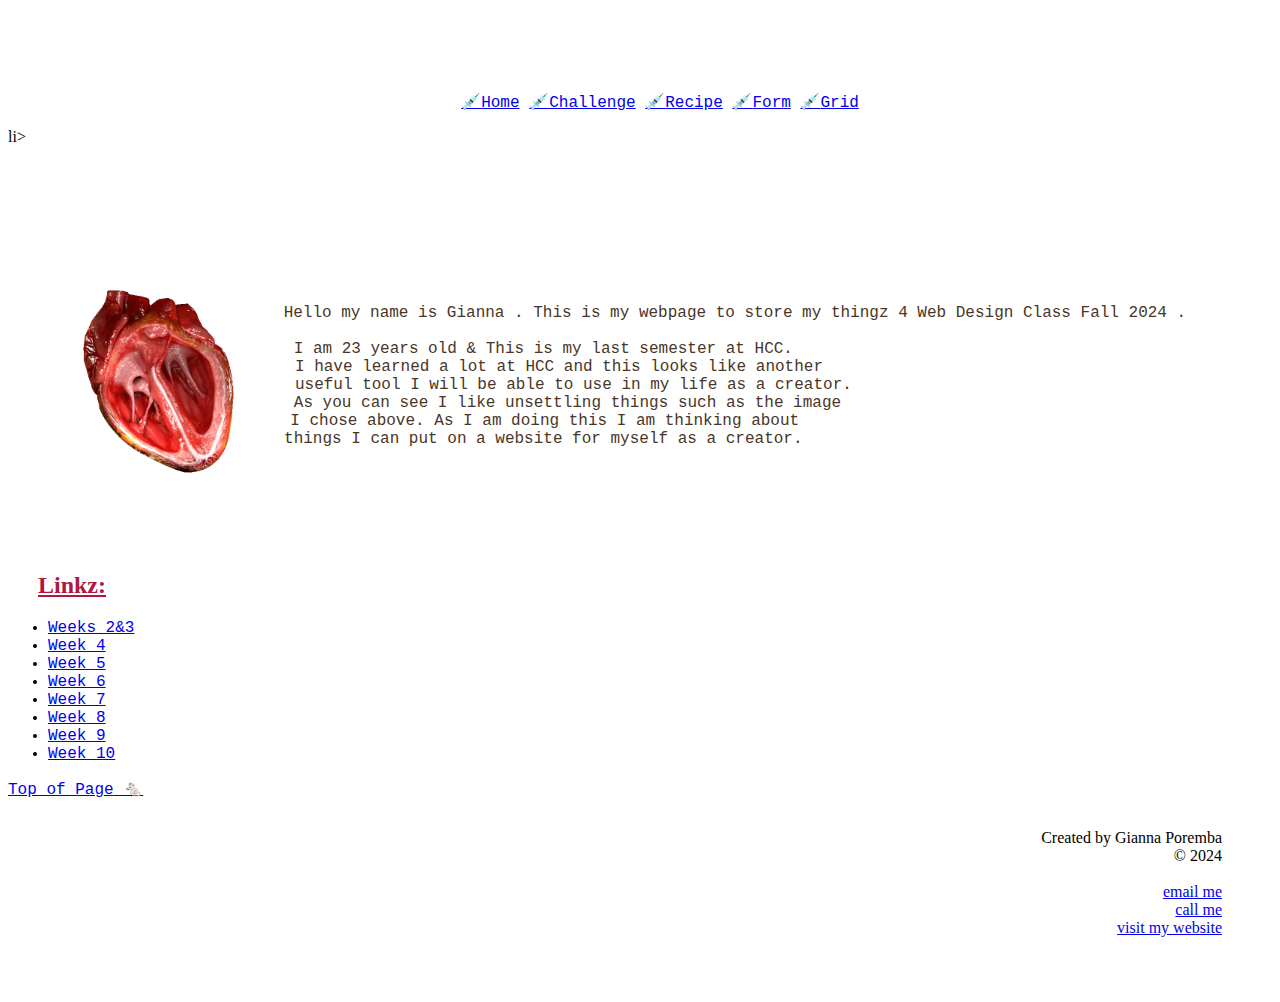
<file: index.html>
<!DOCTYPE html>
<html lang="en">
<head>
    <meta charset="UTF-8">
    <meta name="viewport" content="width=device-width, initial-scale=1.0">
    <title>Home</title>
    <link rel="stylesheet" href="/CSS/index-style.css">


</head>
<body>

    <br>

    <nav>
        <ul>
            <a href="/index.html">Home</a></li>
            <a href="/challenge.html">Challenge</a></li>
            <a href="/recipe.html">Recipe</a></li>
            <a href="/form.html">Form</a></li>
            <a href="/grid.html">Grid</a></ul>li>
        </ul>
    </nav>

    <br>

    <header>
    <h1 id="top" class="fade-text">My Website for Web Design Assignments</h1>



    <img src="/img/CG_Heart.gif" alt="Heart Beating Gif">

    <!--I got this GIF from Wiki Media Commons-->
    <!--I chose my own since it sounded like we did not have to use a specific one we just had to get it from that-->

    <p>Hello my name is Gianna .  This is my webpage to store my thingz 4 Web Design Class Fall 2024 . <br>
        <br>
        I am 23 years old & This is my last semester at HCC. <br>
        I have learned a lot at HCC and this looks like another <br>
        useful tool I will be able to use in my life as a creator. <br>
        As you can see I like unsettling things such as the image <br>
        I chose above. As I am doing this I am thinking about <br>
        things I can put on a website for myself as a creator.</p>
        <br>
    

        <h2>Linkz:</h2>

        <section class="Assignments">
            
            <ul>
                <li><a href="/challenge.html">Weeks 2&3</a></li>
                <li><a href="https://heartfelt-capybara-d01406.netlify.app/">Week 4</a></li>
                <li><a href="/form.html">Week 5</a></li>
                <li><a href="/CSS/challenge-style.css">Week 6</a></li>
                <li><a href="/CSS/index-style.css">Week 7</a></li>
                <li><a href="/CSS/form-style.css">Week 8</a></li>
                <li><a href="/CSS/recipe-style.css">Week 9</a></li>
                <li><a href="http://">Week 10</a></li>
            </ul>

        </section>

        <footer>
            <p2>
                Created by Gianna Poremba <br>
                &copy; 2024 <br>
                <br>
                <a href="mailto:giamarieyt@gmail.com">email me</a><br>
                <a href="tel:606-444-0215">call me</a><br>
                <a href="https://heartfelt-capybara-d01406.netlify.app/">visit my website</a>
            </p2>
        </footer>

    <p3><a href="#top">Top of Page</a></p3>
    
</body>
</html>
</file>
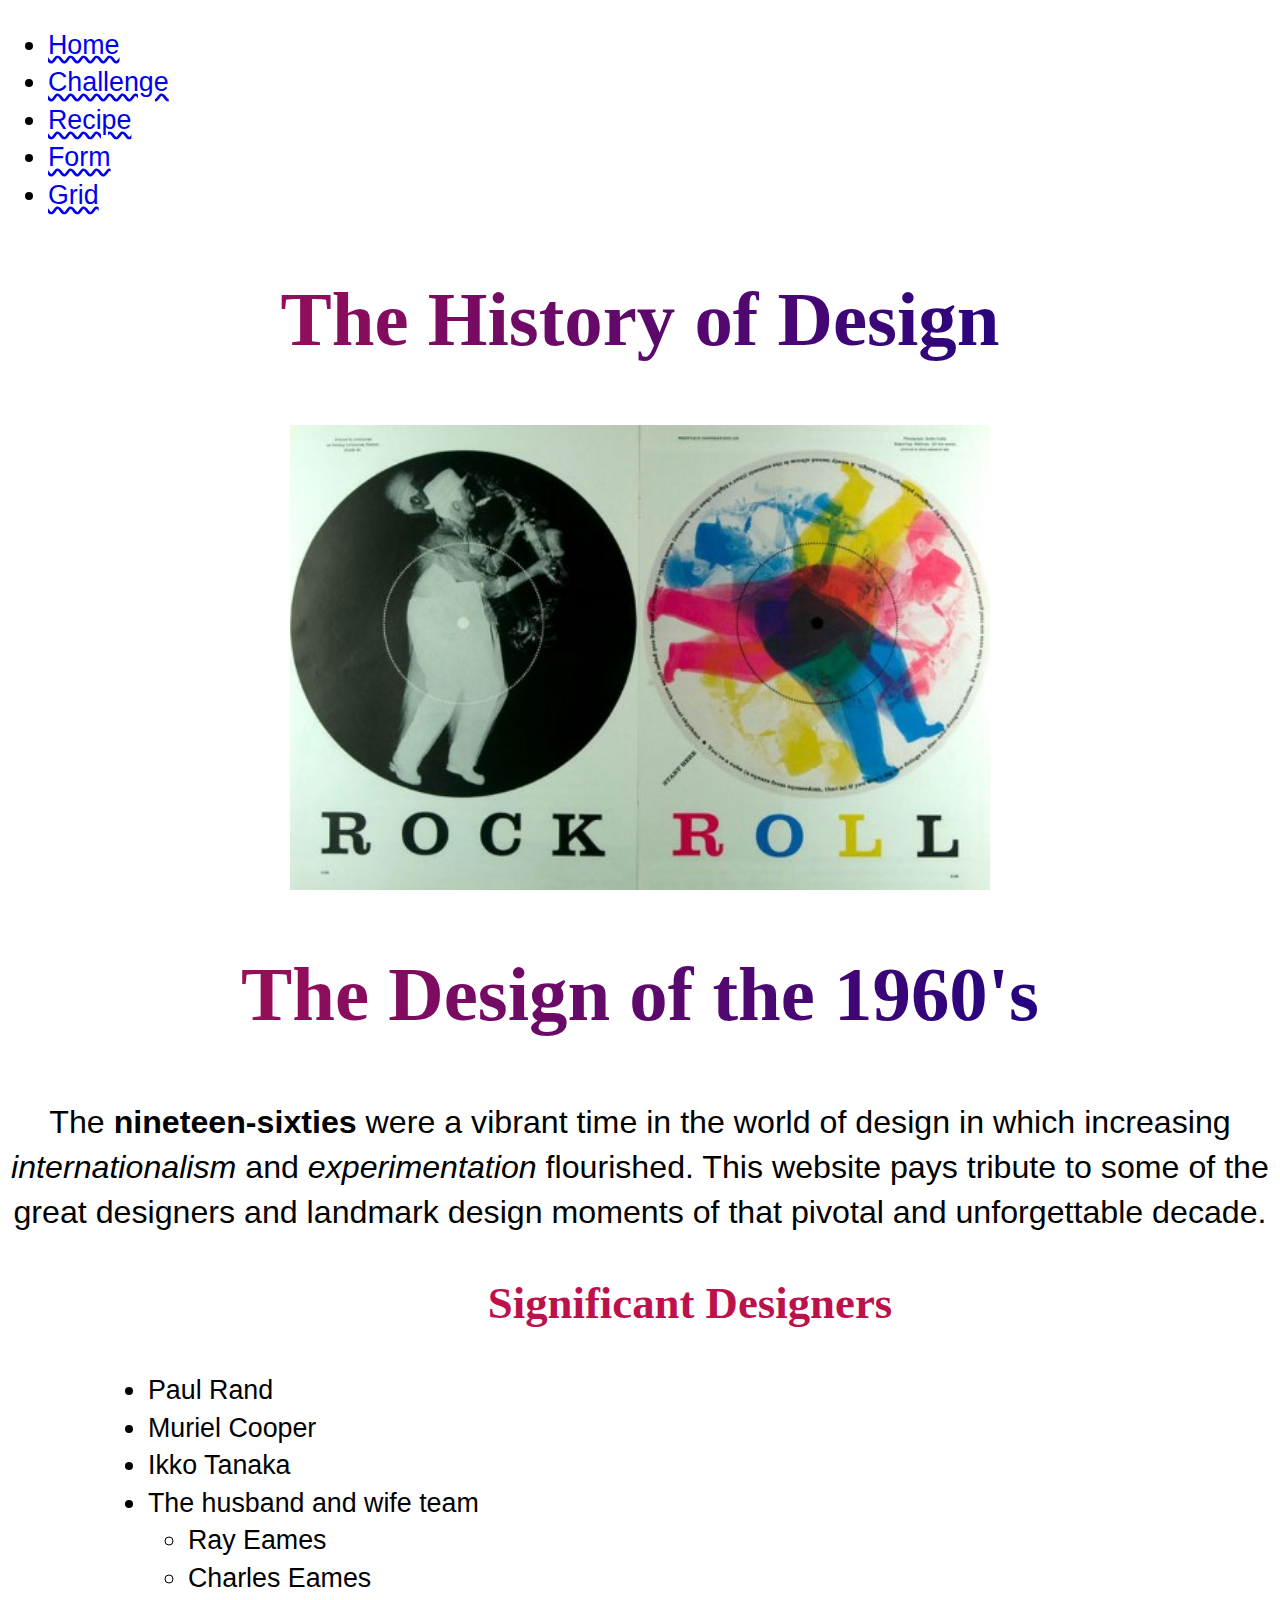
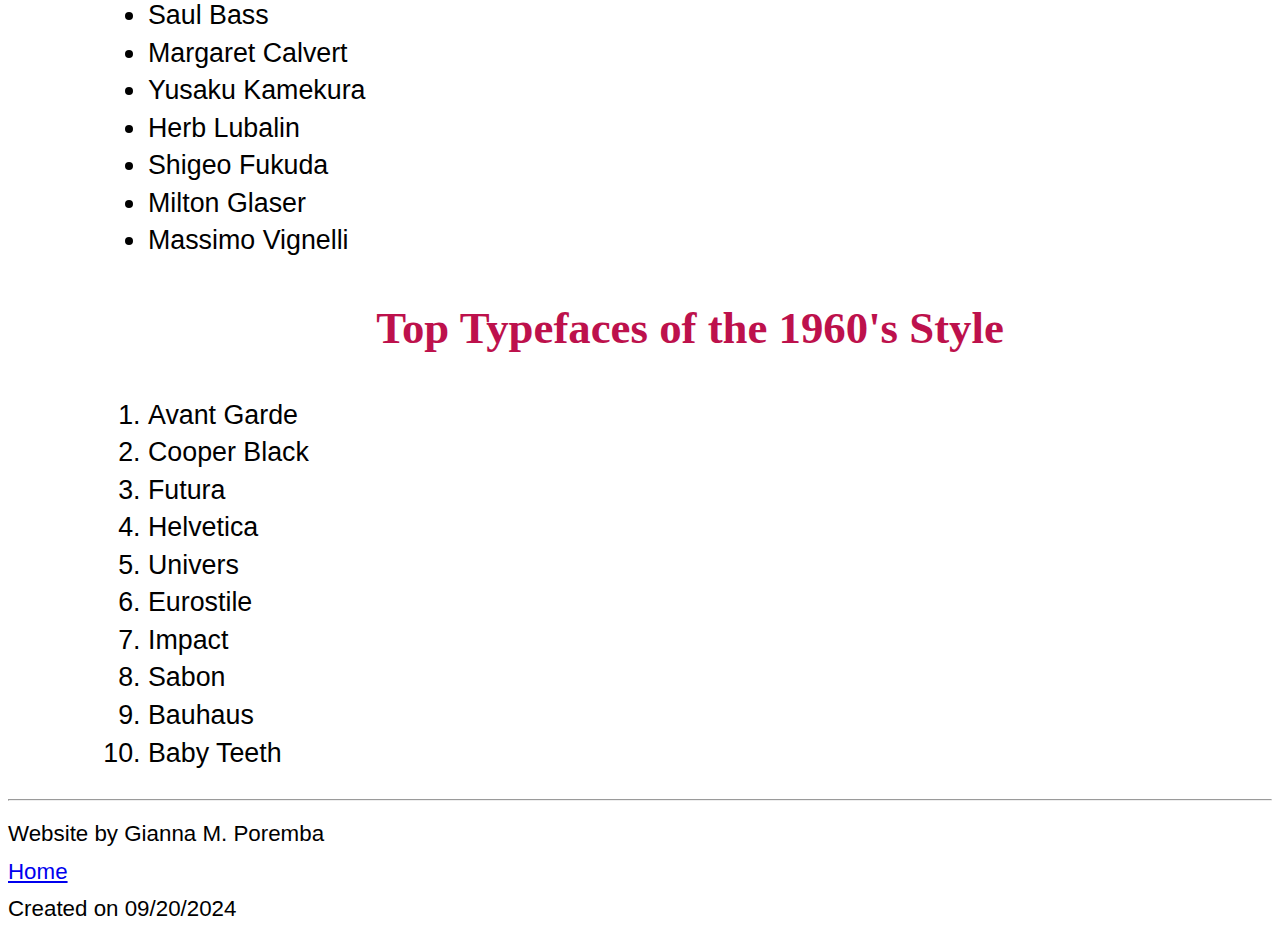
<file: challenge.html>
<!DOCTYPE html>
<html lang="en-us">
<head>
    <meta charset="utf-8">
    <meta name="viewport" content="width=device-width, initialscale=1.0">
    <title>The Design of the 1960's</title>
    <link rel="stylesheet" href="/CSS/challenge-style.css">



</head>

<body>

    <nav>
        <ul>
            <li><a href="/index.html">Home</a></li>
            <li><a href="/challenge.html">Challenge</a></li>
            <li><a href="/recipe.html">Recipe</a></li>
            <li><a href="/form.html">Form</a></li>
            <li><a href="/grid.html">Grid</a></li>
        </ul>
    </nav>
    
    <header>
        <h1>The History of Design</h1>
        <img src="/img/rockroll.jpg" alt="Rock and Roll Poster">
    </header>

    <main>

        <h1>The Design of the 1960's</h1>
        <p class="site-intro">The <strong>nineteen-sixties</strong> were a vibrant time in the world of design in which increasing <em>internationalism</em> and <em>experimentation</em> flourished. This website pays tribute to some of the great designers and landmark design moments of that pivotal and unforgettable decade.
        </p>
        
        <section>
            <h2>Significant Designers</h2>
            
            <ul class="signif-design">
            <li>Paul Rand</li>
            <li>Muriel Cooper</li>
            <li>Ikko Tanaka</li>
            <li>The husband and wife team</li>
                <ul>
                    <li>Ray Eames</li>
                    <li>Charles Eames</li>
                </ul>
            <li>Saul Bass</li>
            <li>Margaret Calvert</li>
            <li>Yusaku Kamekura</li>
            <li>Herb Lubalin</li>
            <li>Shigeo Fukuda</li>
            <li>Milton Glaser</li>
            <li>Massimo Vignelli</li>
            </ul>
        </section>
        
        <section>
            <h2>Top Typefaces of the 1960's Style</h2>
            
            <ol class="typefaces">
            <li>Avant Garde</li>
            <li>Cooper Black</li>
            <li>Futura</li>
            <li>Helvetica</li>
            <li>Univers</li>
            <li>Eurostile</li>
            <li>Impact</li>
            <li>Sabon</li>
            <li>Bauhaus</li>
            <li>Baby Teeth</li>
            </ol>
        </section>

    </main>

<hr>

<footer>
    <small>
        Website by Gianna M. Poremba <br>
        <a class=college href="https://asnuntuck.edu">Home</a> <br>
        Created on 09/20/2024
    </small>
</footer>



</body>
</html>
</file>
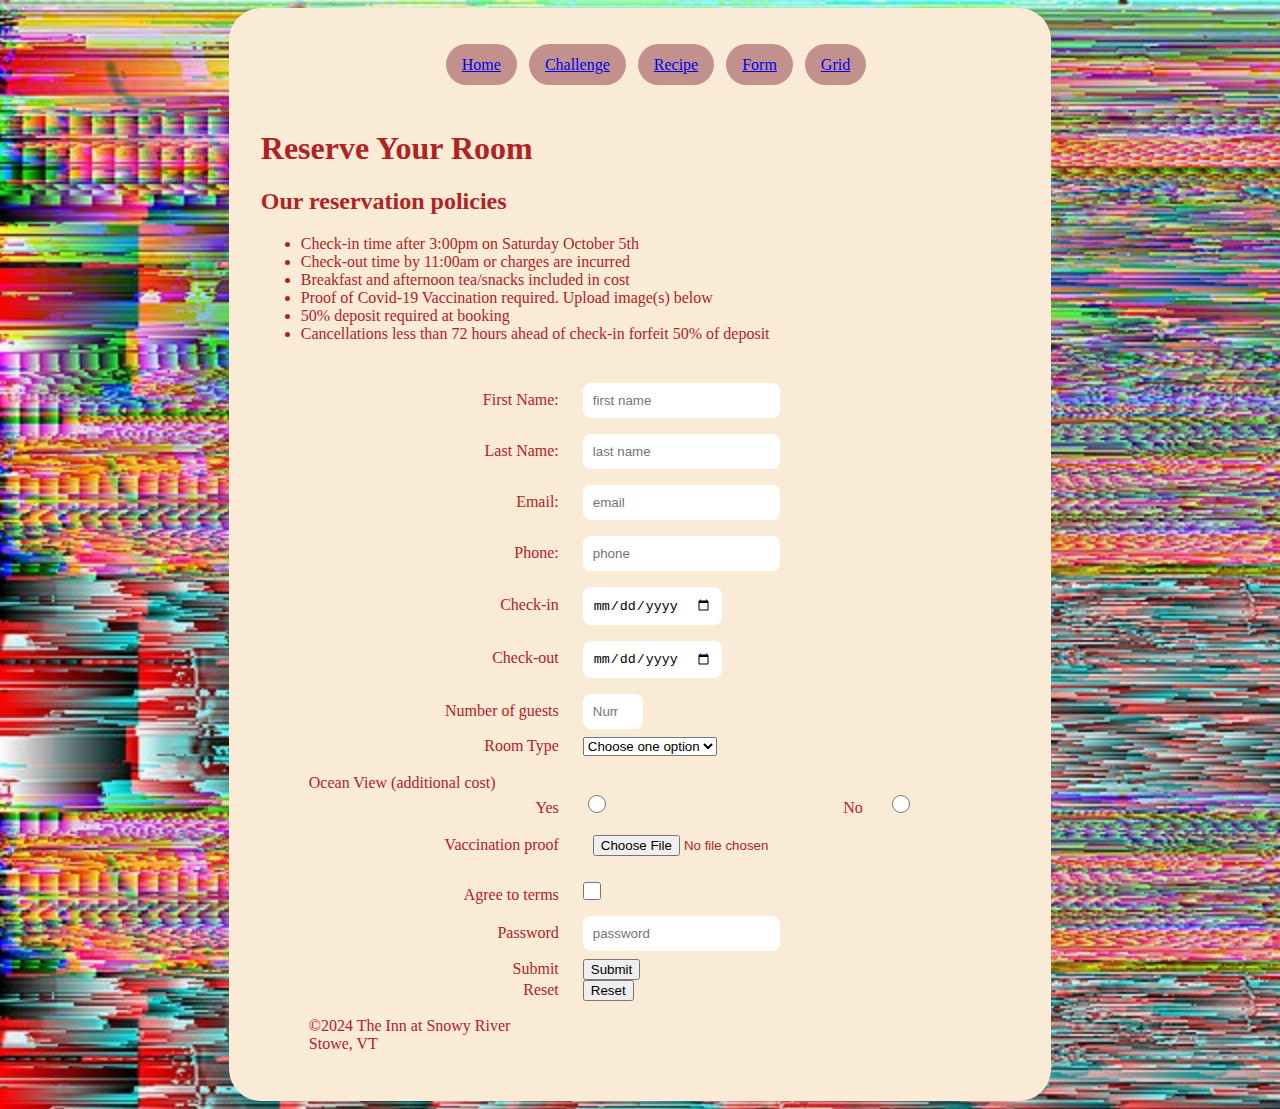
<file: form.html>
<!DOCTYPE html>
<html lang="en">
<head>
    <meta charset="UTF-8">
    <meta name="viewport" content="width=device-width, initial-scale=1.0">
    <title>Form</title>
    <link rel="stylesheet" href="CSS/form-style.css">
</head>

<body>
    
    <div id="wrapper">

        <nav>
            <ul>
                <li><a href="/index.html">Home</a></li>
                <li><a href="/challenge.html">Challenge</a></li>
                <li><a href="/recipe.html">Recipe</a></li>
                <li><a href="/form.html">Form</a></li>
                <li><a href="/grid.html">Grid</a></li>
            </ul>
        </nav>
        
        <header>
            <h1>Reserve Your Room</h1>
            <h2>Our reservation policies</h2>
        </header>

       <section class="policies">
        <ul>
            <li>Check-in time after 3:00pm on Saturday October 5th</li>
            <li>Check-out time by 11:00am or charges are incurred</li>
            <li>Breakfast and afternoon tea/snacks included in cost</li>
            <li>Proof of Covid-19 Vaccination required. Upload image(s) below </li>
            <li>50% deposit required at booking</li>
            <li>Cancellations less than 72 hours ahead of check-in forfeit 50% of deposit</li>
        </ul>
       </section>

       <section class="reserve">
        <form method="post" name="reservation" data-netlify="true">

            <div>
                <label for="firstName">First Name:</label>
                <input type="text" name="firstname" id="firstname" placeholder="first name" required>
            </div>

            <div>
                <label for="lastName">Last Name:</label>
                <input type="text" name="lastname" id="lastname" placeholder="last name" required>
            </div>

            <div>
                <label for="Email">Email:</label>
                <input type="text" name="Email" id="Email" placeholder="email" required>
            </div>

            <div>
                <label for="Phone">Phone:</label>
                <input type="text" name="Phone" id="Phone" placeholder="phone" required>
            </div>

            <div>
                <label for="Check-in">Check-in</label>
                <input type="date" name="Check-in" id="Check-in" placeholder="check-in" required>
            </div>

            <div>
                <label for="Check-out">Check-out</label>
                <input type="date" name="Check-out" id="Check-out" placeholder="check-out" required>
            </div>
            
            <div>
                <label for="Number of guests">Number of guests</label>
                <input type=number min="1" max="4" name="Number of guests" placeholder="Number of guests" required>
            </div>
            
            <div>
                <label for="Roomtype">Room Type</label>
                <select name="roomType">Room Type id=roomType
                    <option disabled hidden selected>Choose one option</option>
                    <option value="double">Two Double Beds</option>
                    <option value="queen">Two Queen Beds</option>
                    <option value="king">One King Bed</option>
                 </select>   
            </div>
            <br>
            <div>
                <div>Ocean View (additional cost)</div>
                <label for="view">Yes</label>
                <input type="radio" name="view" id="yes" value="yes">
                <label for="view">No</label>
                <input type="radio" name="view" id="no" value="no">
            </div>

            <div>
                <label for="Vaccination proof">Vaccination proof</label>
                <input type="file" not required>
            </div>

            <div>
                <label for="Agree to terms">Agree to terms</label>
                <input type="checkbox">
            </div>

            <div>
                <label for="password">Password</label>
                <input type="password" placeholder=password required>
            </div>
    
            <div>
                <label for="Submit button">Submit</label>
                <input type="submit">
            </div>

            <div>
                <label for="Reset button">Reset</label>
                <input type="Reset">
            </div>

            <footer>
                <p>
                    &copy;2024 The Inn at Snowy River <br>
                    Stowe, VT
                    </p>
            </footer>

            </form>
       </section>

    </div>
</body>
</html>
</file>
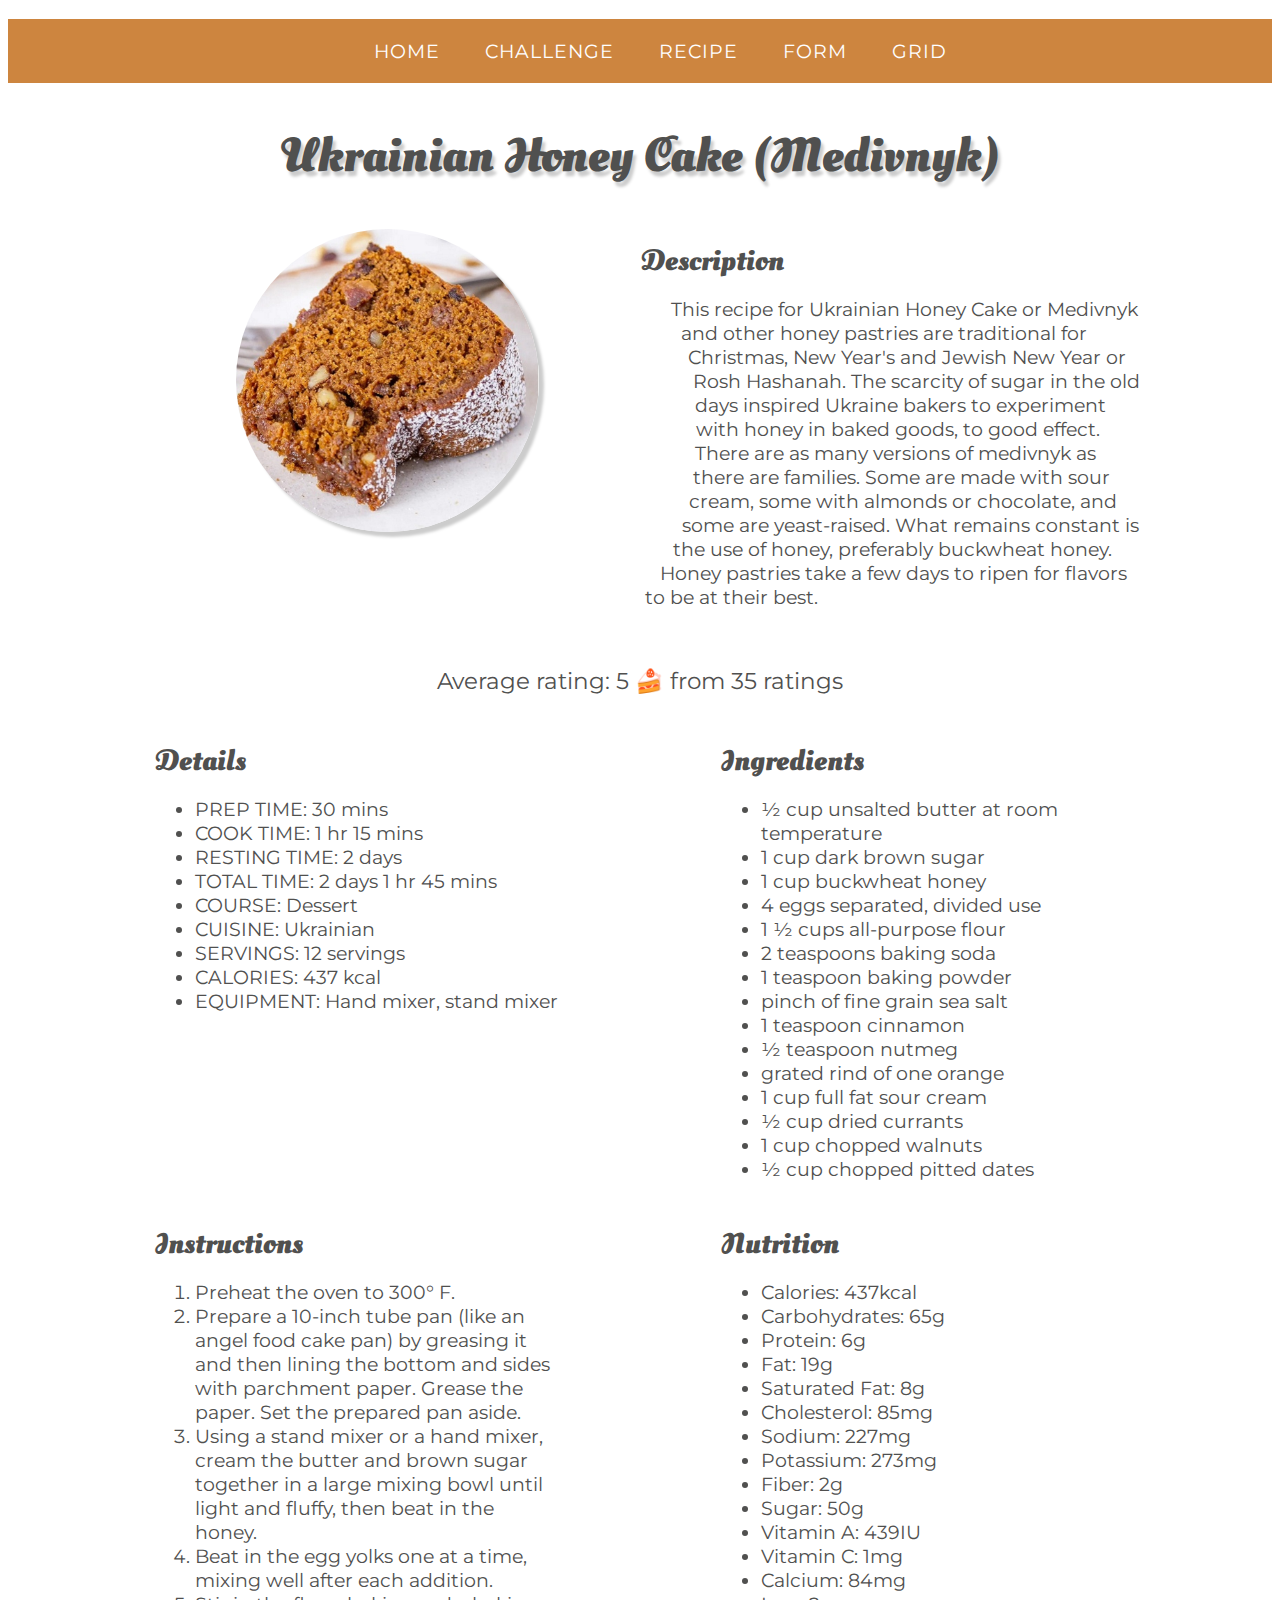
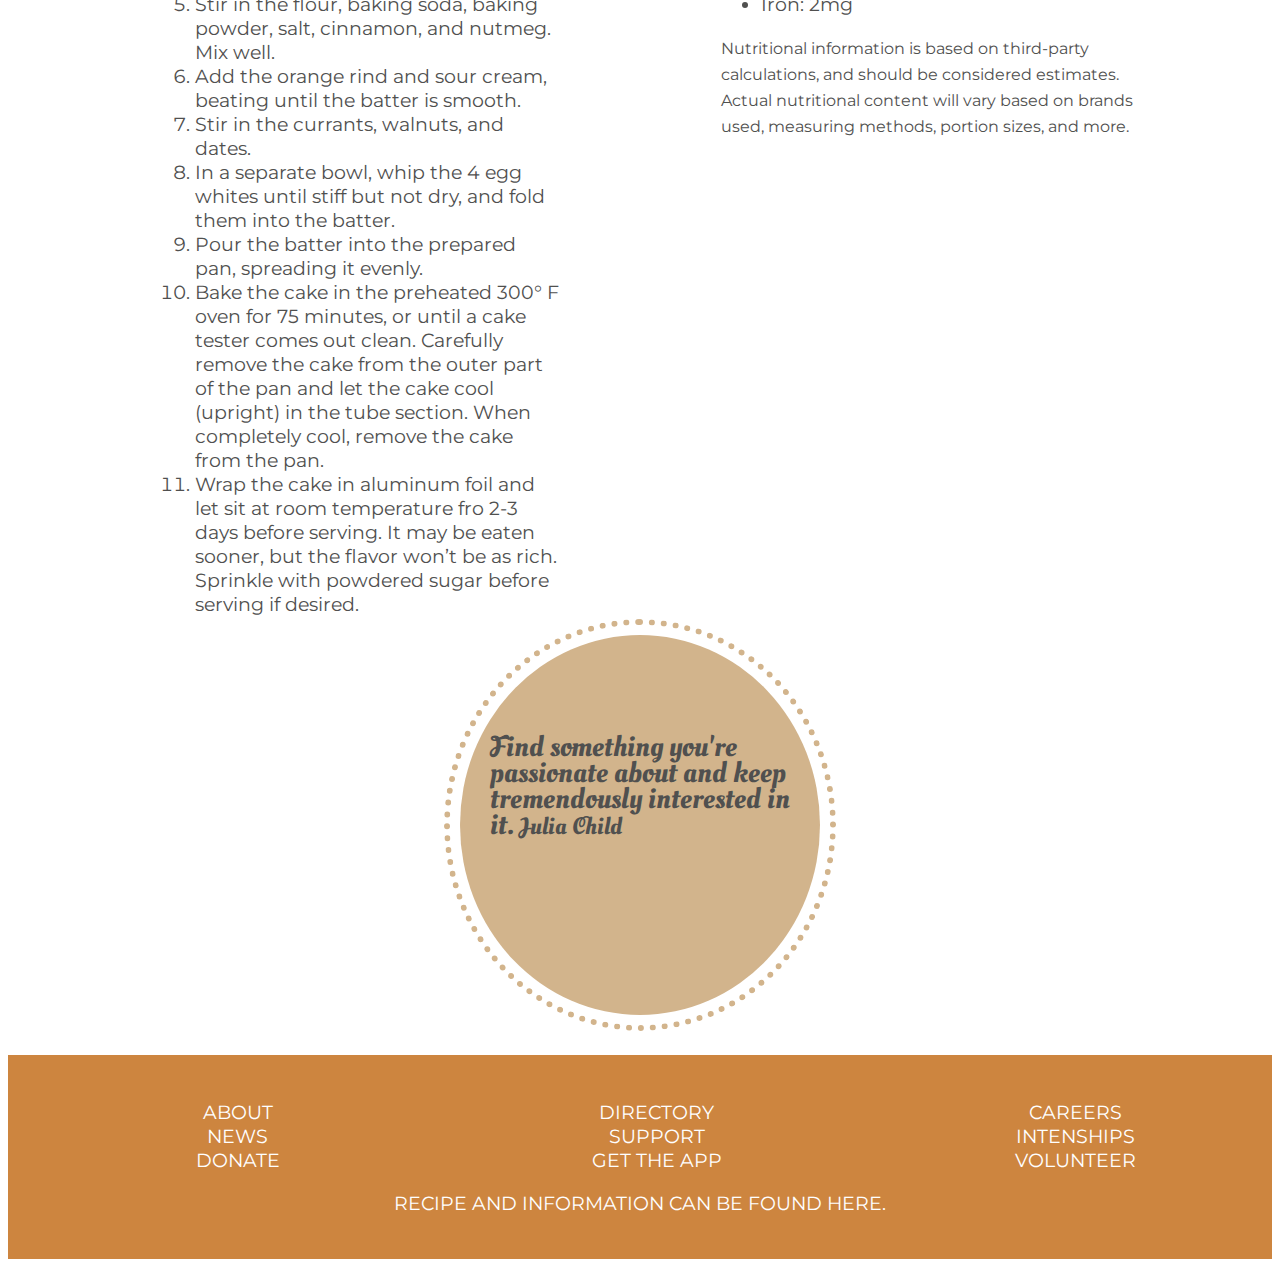
<file: recipe.html>
<!DOCTYPE html>
<html lang="en">
<head>
    <meta charset="UTF-8">
    <meta name="viewport" content="width=device-width, initial-scale=1.0">
    <title>Recipe-Floats</title>
    <link rel="preconnect" href="https://fonts.googleapis.com">
<link rel="preconnect" href="https://fonts.gstatic.com" crossorigin>
<link href="https://fonts.googleapis.com/css2?family=Dela+Gothic+One&family=Montserrat:ital,wght@0,100..900;1,100..900&family=Oleo+Script+Swash+Caps:wght@400;700&display=swap" rel="stylesheet">
    <link rel="stylesheet" href="/CSS/recipe-style.css">
</head>
<body>
    
    <nav>
        <ul>
            <li><a href="/index.html">Home</a></li>
            <li><a href="/challenge.html">Challenge</a></li>
            <li><a href="/recipe.html">Recipe</a></li>
            <li><a href="/form.html">Form</a></li>
            <li><a href="/grid.html">Grid</a></li>
        </ul>
    </nav>


<main>
    <h1>Ukrainian Honey Cake (Medivnyk)</h1>
    
    <img src="/img/honey-cake.jpg" alt="honey cake jpeg">
    
    
    <header>
        <h2>Description</h2>
    
        <p>This recipe for Ukrainian Honey Cake or Medivnyk and other honey pastries are traditional for Christmas, New Year's and Jewish New Year or Rosh Hashanah. The scarcity of sugar in the old days inspired Ukraine bakers to experiment with honey in baked goods, to good effect. There are as many versions of medivnyk as there are families. Some are made with sour cream, some with almonds or chocolate, and some are yeast-raised. What remains constant is the use of honey, preferably buckwheat honey. Honey pastries take a few days to ripen for flavors to be at their best.</p>
    </header>
    
    <p class="rate">Average rating: 5 <span class="emoji"></span> from 35 ratings</p>
    
    <section class="details">

        <h2>Details</h2>
    
            <ul>
                <li>PREP TIME: 30 mins</li>
                <li>COOK TIME: 1 hr 15 mins</li>
                <li>RESTING TIME: 2 days</li>
                <li>TOTAL TIME: 2 days 1 hr 45 mins</li>
                <li>COURSE: Dessert</li>
                <li>CUISINE: Ukrainian</li>
                <li>SERVINGS: 12 servings</li>
                <li>CALORIES: 437 kcal</li>
                <li>EQUIPMENT: Hand mixer, stand mixer</li>
            </ul>

    </section>
    
    <section class="ingredients">

        <h2>Ingredients</h2>
        
            <ul>
                <li>½ cup unsalted butter at room temperature</li>
                <li>1 cup dark brown sugar</li>
                <li>1 cup buckwheat honey</li>
                <li>4 eggs separated, divided use</li>
                <li>1 ½ cups all-purpose flour</li>
                <li>2 teaspoons baking soda</li>
                <li>1 teaspoon baking powder</li>
                <li>pinch of fine grain sea salt</li>
                <li>1 teaspoon cinnamon</li>
                <li>½ teaspoon nutmeg</li>
                <li>grated rind of one orange</li>
                <li>1 cup full fat sour cream</li>
                <li>½ cup dried currants</li>
                <li>1 cup chopped walnuts</li>
                <li>½ cup chopped pitted dates</li>
            </ul>

    </section>
    
    <section class="instructions">

        <h2>Instructions</h2>
        
            <ol>
                <li>Preheat the oven to 300° F.</li>
                <li>Prepare a 10-inch tube pan (like an angel food cake pan) by greasing it and then lining the bottom and sides with parchment paper. Grease the paper. Set the prepared pan aside.</li>
                <li>Using a stand mixer or a hand mixer, cream the butter and brown sugar together in a large mixing bowl until light and fluffy, then beat in the honey.</li>
                <li>Beat in the egg yolks one at a time, mixing well after each addition.</li>
                <li>Stir in the flour, baking soda, baking powder, salt, cinnamon, and nutmeg. Mix well.</li>
                <li>Add the orange rind and sour cream, beating until the batter is smooth.</li>
                <li>Stir in the currants, walnuts, and dates.</li>
                <li>In a separate bowl, whip the 4 egg whites until stiff but not dry, and fold them into the batter.</li>
                <li>Pour the batter into the prepared pan, spreading it evenly.</li>
                <li>Bake the cake in the preheated 300° F oven for 75 minutes, or until a cake tester comes out clean. Carefully remove the cake from the outer part of the pan and let the cake cool (upright) in the tube section. When completely cool, remove the cake from the pan.</li>
                <li>Wrap the cake in aluminum foil and let sit at room temperature fro 2-3 days before serving. It may be eaten sooner, but the flavor won’t be as rich. Sprinkle with powdered sugar before serving if desired.</li>
            </ol>

    </section>
    
    <section class="nutrition">

        <h2>Nutrition</h2>
        
            <ul>
                <li>Calories: 437kcal</li>
                <li>Carbohydrates: 65g</li>
                <li>Protein: 6g</li>
                <li>Fat: 19g</li>
                <li>Saturated Fat: 8g</li>
                <li>Cholesterol: 85mg</li>
                <li>Sodium: 227mg</li>
                <li>Potassium: 273mg</li>
                <li>Fiber: 2g</li>
                <li>Sugar: 50g</li>
                <li>Vitamin A: 439IU</li>
                <li>Vitamin C: 1mg</li>
                <li>Calcium: 84mg</li>
                <li>Iron: 2mg</li>
            </ul>

    </section>
    
        <small>Nutritional information is based on third-party calculations, and should be considered estimates. Actual nutritional content will vary based on brands used, measuring methods, portion sizes, and more.</small>
    
        <blockquote>
            Find something you're passionate about and keep tremendously interested in it. <small>Julia Child</small>
        </blockquote>
</main>

<footer>
    <ul class="col1">
        <li>
            <a href="#">About</a>
        </li>
        <li>
            <a href="#">News</a>
        </li>
        <li>
            <a href="#">Donate</a>
        </li>
    </ul>
    
    <ul class="col2">
        <li>
            <a href="#">Directory</a>
        </li>
        <li>
            <a href="#">Support</a>
        </li>
        <li>
            <a href="#">Get the app</a>
        </li>
    </ul>
    
    <ul class="col3">
        <li>
            <a href="#">Careers</a>
        </li>
        <li>
            <a href="#">Intenships</a>
        </li>
        <li>
            <a href="#">Volunteer</a>
        </li>
    </ul>
    
    <p><a href="#">Recipe and Information can be found here.</a></p>
</footer>


</body>
</html>
</file>
<file: CSS/index-style.css>
html {
    font-family: Cambria, Cochin, Georgia, Times, 'Times New Roman', serif;
    font-size: 1rem;
    
}

        
h1, h2 {
    color:#AF1740;
    font-family: serif;
    text-decoration-line: underline;
    text-align: center;

}

h1 {
    font-size: 2.25rem;
    opacity: 0%;
}

.fade-text {
    animation: fadeTxt linear 7s 14s;
    animation-fill-mode: forwards;
}

@keyframes fadeTxt {
    0% {
      opacity: 0;
    }
    50% {
        font-size: 2.75rem;
    }
    100% {
        opacity: 1;
        font-size: 3.25rem;
    }
}

h2 {
    text-align: left;
    padding-left: 30px;
    padding-top: 70px;

}




img {
    max-width: 300px;
    padding-top: 20px;
    float: left;
    border-radius: 50%;
    shape-outside: circle(50%);
    
}


nav ul ::before {
    content: "\1F489 ";
}



nav ul {
    font-size: 1rem;
    font-family: monospace;
    font-weight: lighter;
    text-align: center;
    color: #a90d22a3;
    padding-top: 50px;

}

p {
    font-size: 1rem;
    font-family: monospace;
    font-weight: lighter;
    text-align: left; 
    color: #493628;
    padding-top: 50px;
}


footer p {
    font-size: 1rem;
}


p3
::after {
    content: " \1F401"
}



p2 {
    float: right;
    text-align: right;
    padding-right: 50px;
    padding-top: 50px;
    padding-bottom: 50px;
}

section,
ul  {
    
}

p3 {
    text-align: center;
    font-family: monospace;
}

section {
    font-family: monospace;
}
</file>
<file: CSS/challenge-style.css>
:root {
    --font-size: 1vw;
    --color-red: #bd114c;
    --color-yellow: #ffb03a;
    --color-blue: #00008b;
    --color-purple: #A020F0;
}

html {
    font-family: 'Lucida Sans', 'Lucida Sans Regular', 'Lucida Grande', 'Lucida Sans Unicode', Geneva, Verdana, sans-serif;
    font-size: calc(var(--font-size) + 14px);
    font-size: calc(var(--font-size) + 14px);
    line-height: 1.4;
}

h1,
h2,
h3 {
    color: var(--color-red);
    font-family: Georgia, 'Times New Roman', Times, serif;
    text-align: center;
    

}


h1 {
    font-size: calc(var(--font-size) * 6);
    background-image: linear-gradient(100deg,var(--color-red), var(--color-blue));
    background-clip: text;
    color: transparent;
}


h2 {
    font-size: calc(var(--font-size) + 32px)
}

h3 {
    font-size: 1.5rem;
}

p {
    font-size: 1.25rem;
}

nav a {
    text-decoration-style: wavy;
}

nav ul:hover {
    background-image: linear-gradient(180deg,var(--color-yellow), var(--color-red));
    max-width: 15%;
}

section {
    margin-left: 100px;
}

p {
    text-align: center;
    font-size: larger;
}

img {
    display: block;
    margin-left: auto;
    margin-right: auto;
    width: 700px;
}
</file>
<file: CSS/form-style.css>
html {
    font-family
    box-sizing: border-box;
}

*,
* ::before
* ::after {
    box-sizing: inherit;
}

body {
    background-image: url(/img/Glitch_Art.jpg);
    background-position: top;
    background-size: cover;
    background-repeat: no-repeat;
    background-attachment: fixed;
}

#wrapper {
    width: 60%;
    background-color: antiquewhite;
    color: firebrick;
    padding: 2rem;
    border-radius: 2rem;
    margin: auto;
}

nav {
    text-align: center;
    margin-bottom: 3.5rem;
}

nav li {
    display: inline;
}

nav a {
    padding: 12px 16px;
    background-color: rgba(107, 5, 27, 0.392);
    border-radius: 80px;
    margin-right: 8px;
}

.policies {
    margin-bottom: 2rem;
}

form {
    padding-left: 3rem;
}

label,
span {
    display: inline-block;
    width: 250px;
    margin-right: 20px;
    text-align: right;
}

.radio label {
    width: 12px;
}

span {
    margin-top: 20px;
    margin-bottom: 20px;
}

input[type=text],
input[type=email],
input[type=tel],
input[type=date],
input[type=number],
input[type=file],
input[type=checkbox],
input[type=password] {
    padding: 10px;
    margin: 8px 0;
    border: none;
    border-radius: 8px;
}

textarea {
    border-radius: 8px;
}

input[type=checkbox],
input[type=radio] {    
    width: 18px;     
    height: 18px;    
    cursor: pointer;
}

button {
    background-color: white;
    color: rgba(163, 1, 42, 0.578);
    padding: .5rem;
    margin-bottom: 1rem;
    border-radius: 8px;
    text-transform: uppercase;
    font-size: .75rem;
    letter-spacing: 1px;
    font-weight: 600;
    cursor: pointer;
}

button[type=submit] {
    margin-top: 2rem;
}
</file>
<file: CSS/recipe-style.css>
/*
  font-family: "Oleo Script Swash Caps", system-ui;
  font-family: "Dela Gothic One", sans-serif;
  font-family: "Montserrat", sans-serif;
*/

html {  
    box-sizing: border-box;
    font-family: "Montserrat", sans-serif;
    font-size: 1.2rem;
    line-height: 125%;
    color: #50504f;
}

*,
* ::before
* ::after {
    box-sizing: inherit;
}

nav {
    background-color: peru ;
    text-align: center;
}

nav li {
    display: inline;

}

nav a {
    padding: 20px;
    display: inline-block;
    color: white;
    text-decoration: none;
    text-transform: uppercase;
    letter-spacing: 1px;
}

nav a:link,
nav a:visited {

}

nav a:hover,
nav a:active {
 background-color:tan;
}

main {
    width: 80%;
    margin: 0 auto;
}

h1,
h2,
h3 {
    font-family: "Oleo Script Swash Caps", system-ui; 
}

h1 {
    font-size: 2.5rem;
    margin: 6% 0;
    text-align: center;
    text-shadow: 3px 5px 3px #ccc;
}


img {
    float: left;
    max-width: 30%;
    margin: 10%;
    margin-right: 20%;
    margin-top: 0%;
    border-radius: 50%;
    box-shadow: 5px 5px 3px #ccc;
    shape-outside: circle(50%);
    
}

h2 {
    margin-top: 8%;
}

.rate {
    clear: both;
    margin-top: 6%;
    text-align: center;
    font-size: 1.2rem;
}

.emoji::after {
    content: "\1f370";
}

.details,
.ingredients,
.instructions,
.nutrition {
    width: 40%;
    float: left;
}

.details,
.instructions {
    margin-right: 16%;
    margin-left: 2%;
}

blockquote {
    clear: both;
    width: 300px;
    height: 280px;
    padding: 100px 30px 0 30px;
    border-radius: 50%;
    background-color: tan;
    outline: dotted 6px tan;
    outline-offset: 10px;
    font-family: "Oleo Script Swash Caps", system-ui;
    font-size: 1.5rem;
    line-height: .9;
    margin: 40px auto;
}

blockquote small {
    text-align: right;
}

footer {
    background-color: peru;
    color: white;
    padding: 2% 0;
    margin-top: 10px;
    

}

footer a {
    display: block;
    text-align: center;
    text-transform: uppercase;
    text-decoration: none;
    color: white;
}

footer ul {
    list-style-type: none;
}

.col1,
.col2,
.col3 {
   display: block;
   float: left;
   width: 30%;
}


/* media queries below */

@media (max-width: 360px) {

    html {
        line-height: 135%;
    }

    nav a {
        padding: 8px;
        letter-spacing: normal;
        font-size: .9rem;
    }

    nav ul {
        padding-left: 10px;
    }

    main {
        width: 90%;
    }

    h1 {
        font-size: 1.5rem;
        text-shadow: none;
    }

    h2 {
        font-size: 1.2rem;
    }

    img {
        float: none;
        max-width: 60%;
        margin-left: 20%;
    }

    .rate {
        font-size: 1rem;
    }

    .details,
    .ingredients,
    .instructions,
    .nutrition {
        width: 90%;
        float: none;
    }


    .col1,
    .col2,
    .col3 {
    display: block;
    float: left;
    width: 90%;
    }
    
    

}

@media (max-width: 810px) (min-width: 500px) {

    html {
        line-height: 135%;
    }

    nav a {
        
    }

    h1 {
        font-size: 2rem;
        padding-top: 40px;
    }

    h2 {
        padding-top: 20px;
    }

    p {
        padding-top: 50px;
    }

    .details,
    .ingredients,
    .instructions,
    .nutrition {
        width: 90%;
        float: none;
    }

    
    img {
        max-width: 40%;
    }

    .col1,
    .col2,
    .col3 {
    display: block;
    float: left;
    width: 90%;
    }


}
</file>
